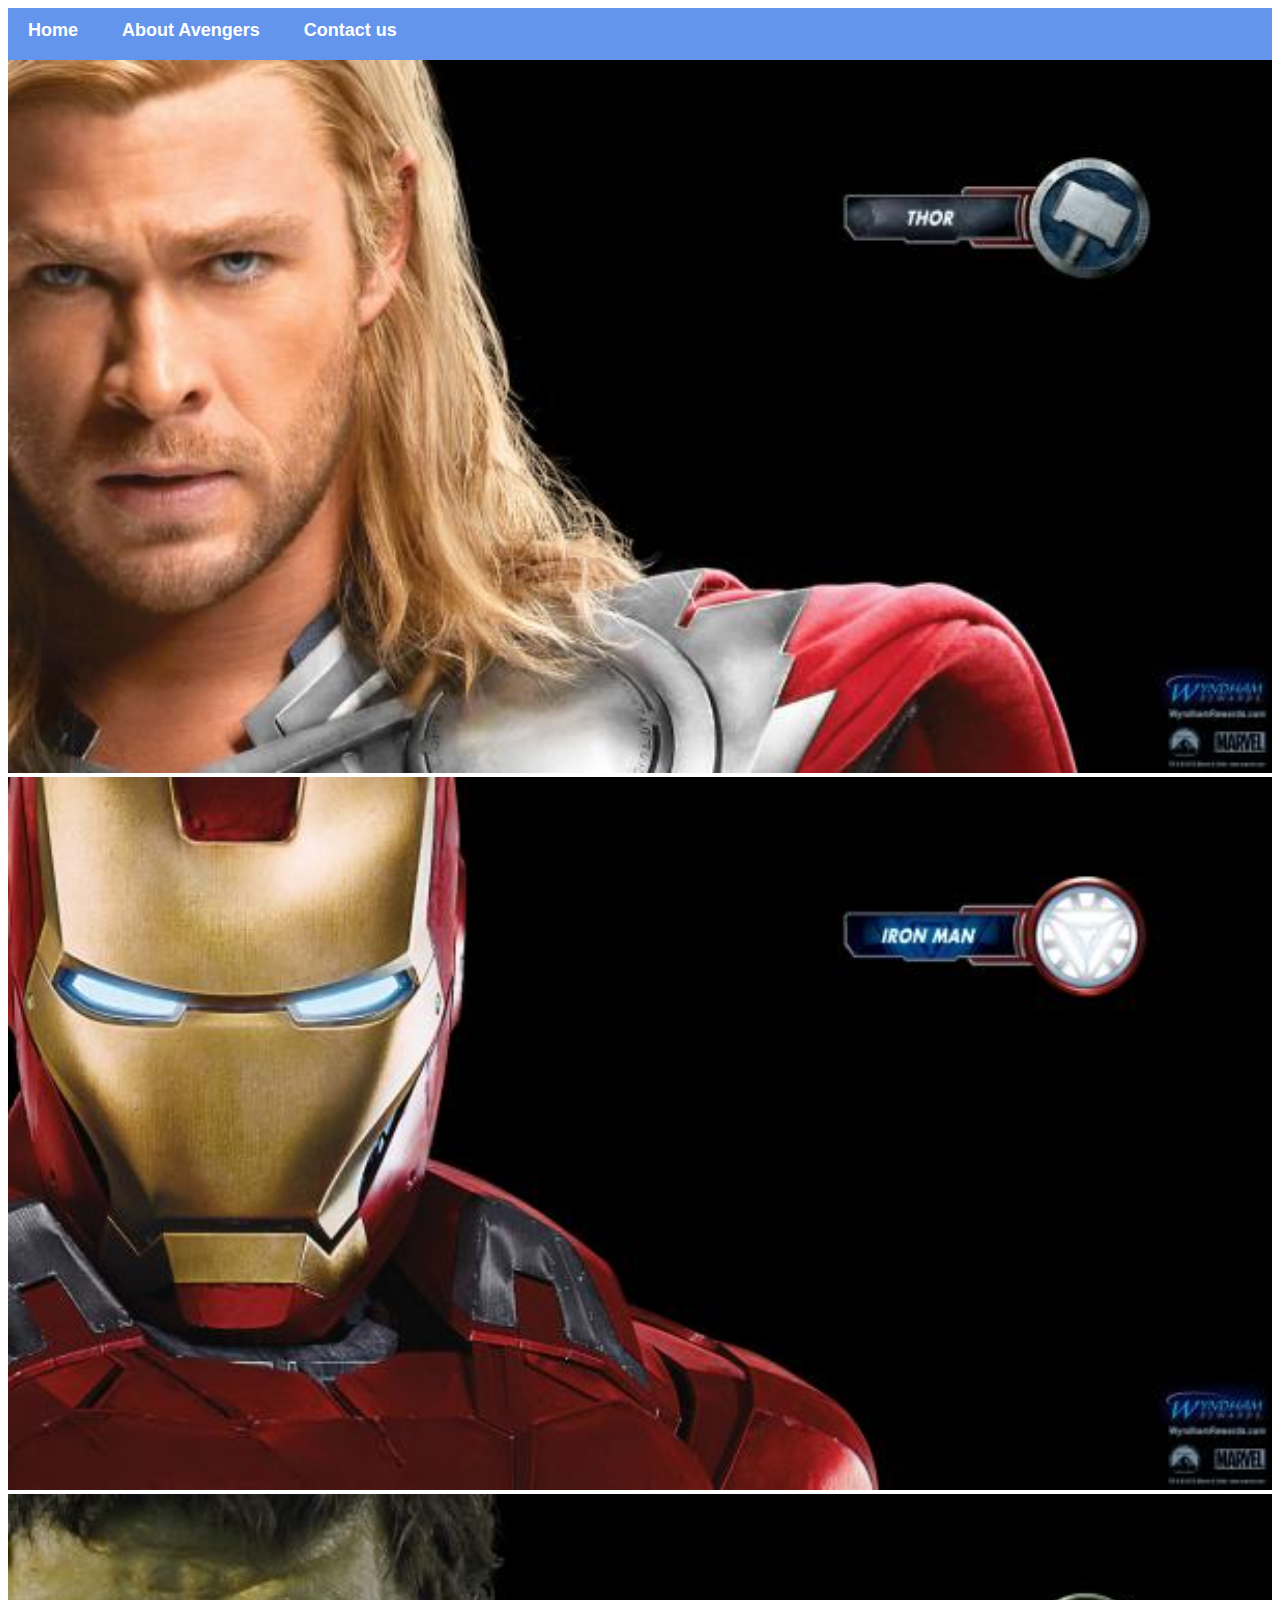
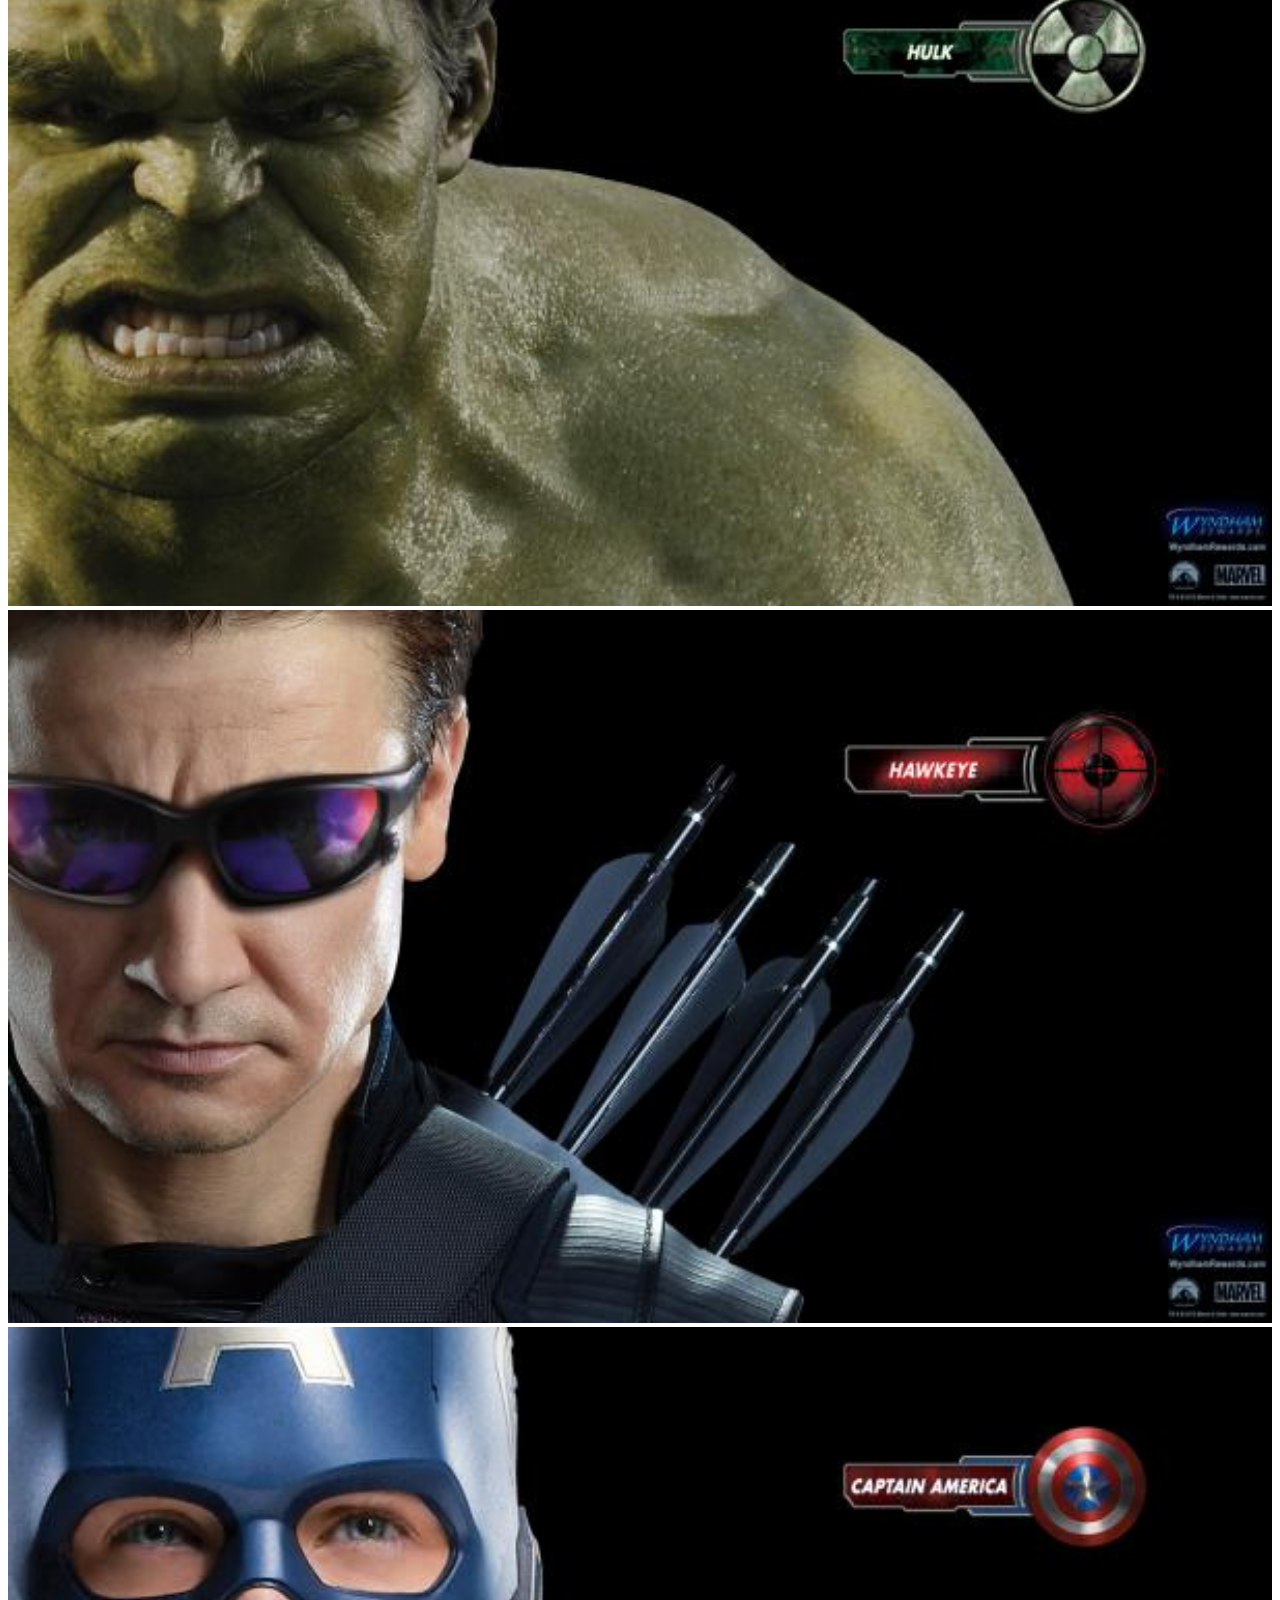
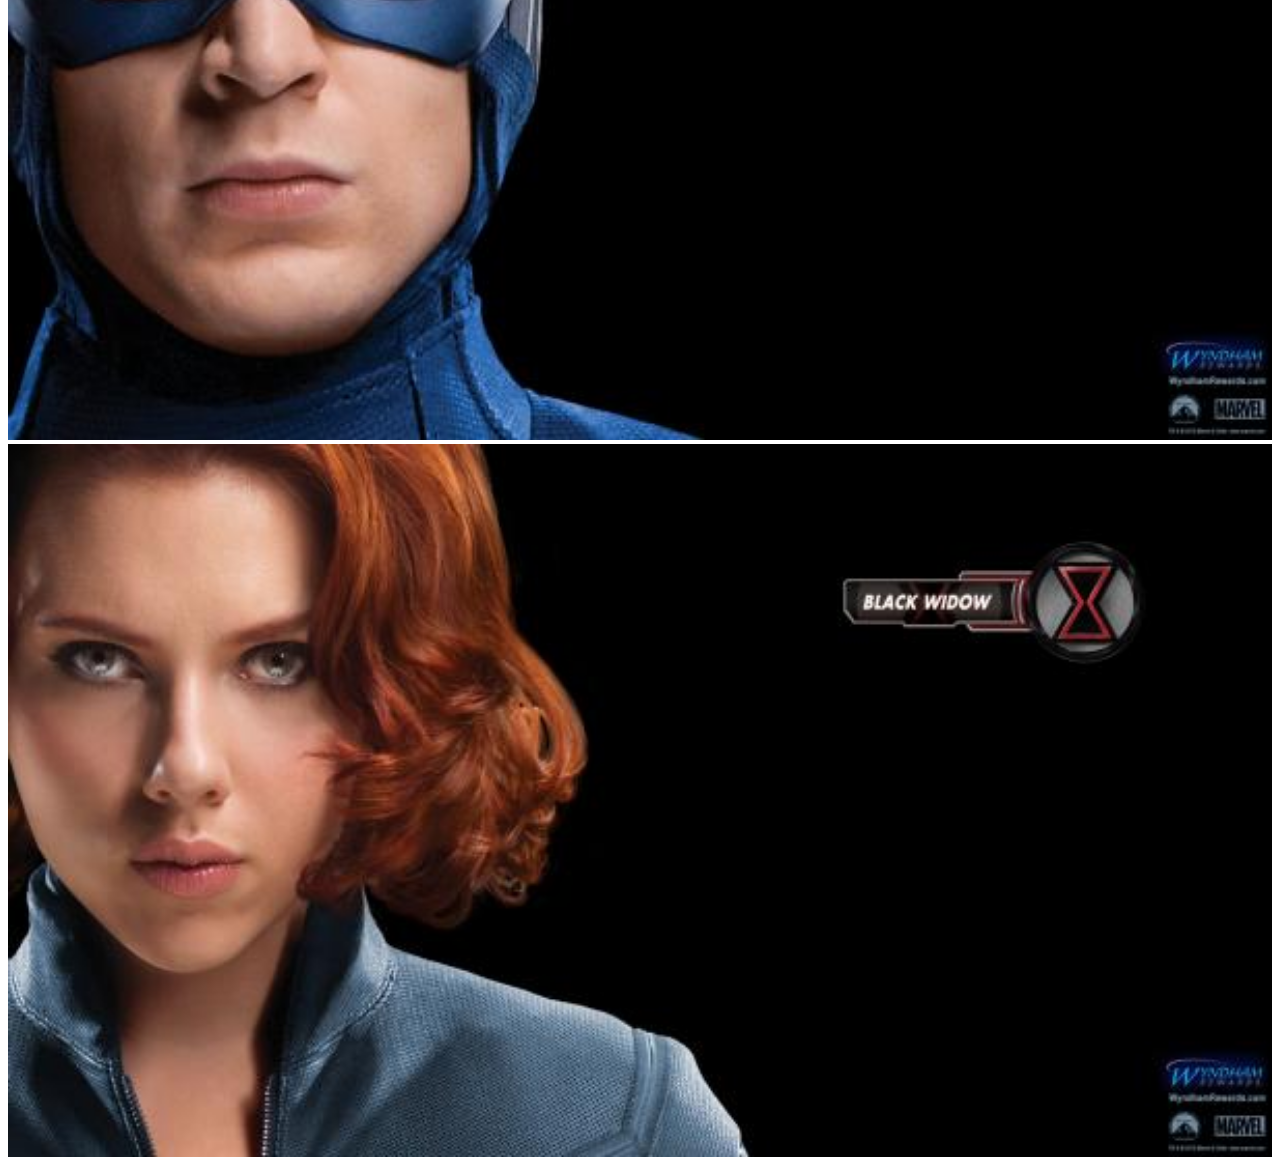
<file: index.html>
<!DOCTYPE html>
<html lang="en">
<head>
    <link rel="stylesheet" href="style.css">
</head>
    <body>
        <div id="menu"> 
            <a href="index.html">Home</a>
            <a href="about.html">About Avengers</a>
            <a href="contact.html">Contact us</a>
        </div>
            <div class="gallery">
                <a href="avenger-thor.html"> <img src="images/avengers_01.jpg"/> </a>
                <a href="avenger-ironman.html"> <img src="images/avengers_02.jpg"/> </a>
                <a href="avenger-hulk.html"> <img src="images/avengers_03.jpg"/> </a>
                <a href="avenger-hawkeye.html"> <img src="images/avengers_04.jpg"/> </a>
                <a href="avenger-captainamerica.html"> <img src="images/avengers_05.jpg"/> </a>
                <a href="avenger-blackwidow.html"> <img src="images/avengers_06.jpg"/> </a>
            </div>
    </body>
</html>
</file>
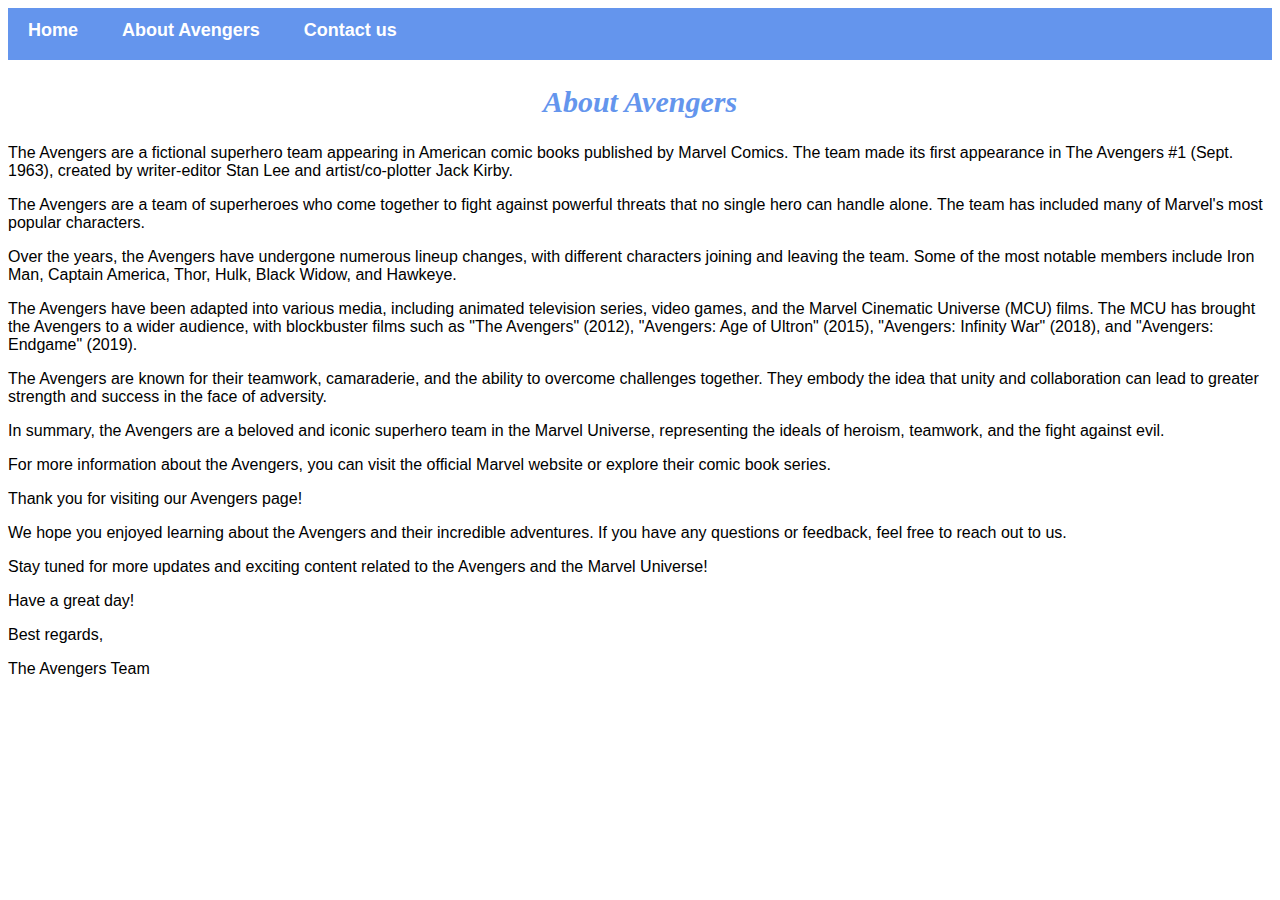
<file: about.html>
<!DOCTYPE html>
<html lang="en">
<head>
    <link rel="stylesheet" href="style.css">
</head>
    <body>
        <div id="menu"> 
            <a href="index.html">Home</a>
            <a href="about.html">About Avengers</a>
            <a href="contact.html">Contact us</a>
        </div>
       <h2>About Avengers</h2>
            <p>The Avengers are a fictional superhero team appearing in American comic books published by Marvel Comics. The team made its first appearance in The Avengers #1 (Sept. 1963), created by writer-editor Stan Lee and artist/co-plotter Jack Kirby.</p>
            <p>The Avengers are a team of superheroes who come together to fight against powerful threats that no single hero can handle alone. The team has included many of Marvel's most popular characters.</p>
            <p>Over the years, the Avengers have undergone numerous lineup changes, with different characters joining and leaving the team. Some of the most notable members include Iron Man, Captain America, Thor, Hulk, Black Widow, and Hawkeye.</p>
            <p>The Avengers have been adapted into various media, including animated television series, video games, and the Marvel Cinematic Universe (MCU) films. The MCU has brought the Avengers to a wider audience, with blockbuster films such as "The Avengers" (2012), "Avengers: Age of Ultron" (2015), "Avengers: Infinity War" (2018), and "Avengers: Endgame" (2019).</p>
            <p>The Avengers are known for their teamwork, camaraderie, and the ability to overcome challenges together. They embody the idea that unity and collaboration can lead to greater strength and success in the face of adversity.</p>
            <p>In summary, the Avengers are a beloved and iconic superhero team in the Marvel Universe, representing the ideals of heroism, teamwork, and the fight against evil.</p>
            <p>For more information about the Avengers, you can visit the official Marvel website or explore their comic book series.</p>
            <p>Thank you for visiting our Avengers page!</p>
            <p>We hope you enjoyed learning about the Avengers and their incredible adventures. If you have any questions or feedback, feel free to reach out to us.</p>
            <p>Stay tuned for more updates and exciting content related to the Avengers and the Marvel Universe!</p>
            <p>Have a great day!</p>
            <p>Best regards,</p>
            <p>The Avengers Team</p>
    </body>
</html>
</file>
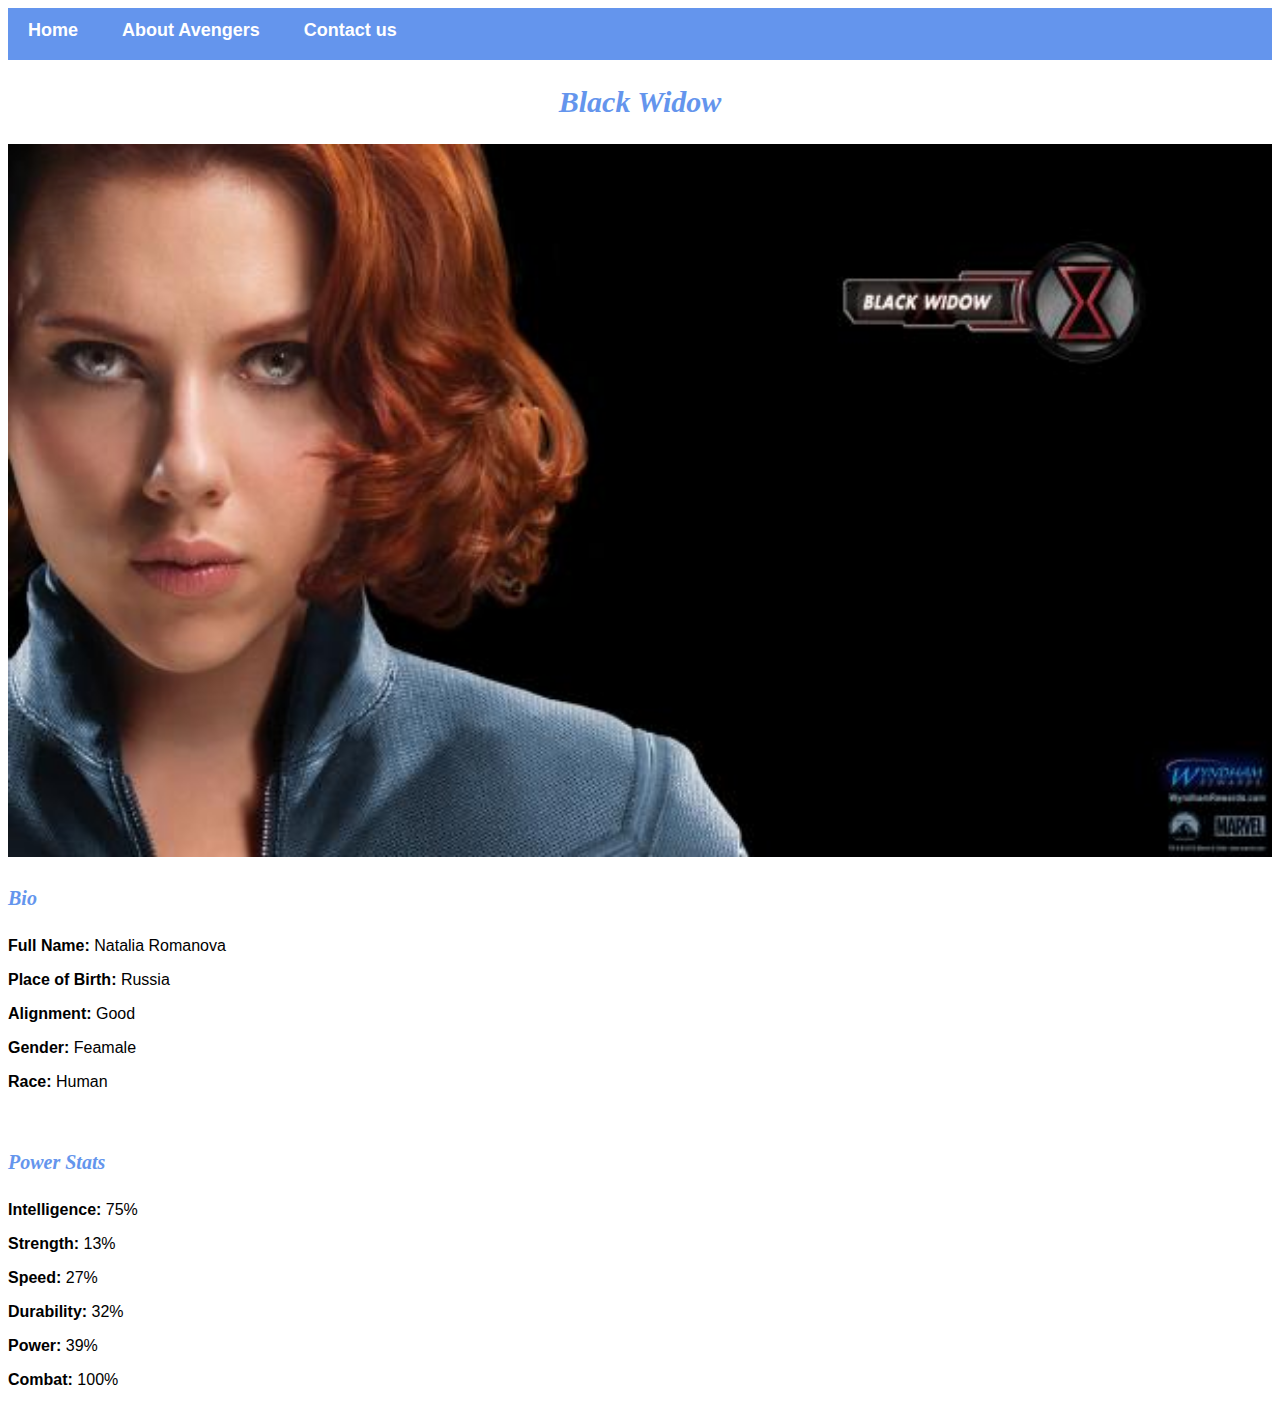
<file: avenger-blackwidow.html>
<!DOCTYPE html>
<html lang="en">
<head>
    <link rel="stylesheet" href="style.css">
</head>
    <body>
        <div id="menu"> 
            <a href="index.html">Home</a>
            <a href="about.html">About Avengers</a>
            <a href="contact.html">Contact us</a>
        </div>
        <h2>Black Widow</h2>
        <div class="gallery">
            <img src="images/avengers_06.jpg"/>
        </div>
        <h4>Bio</h4>
        <p><b>Full Name:</b> Natalia Romanova</p>
        <p><b>Place of Birth:</b> Russia</p>
        <p><b>Alignment:</b> Good</p>
        <p><b>Gender:</b> Feamale</p>
        <p><b>Race:</b> Human</p>
        <br/>
        <h4>Power Stats</h4>
        <p><b>Intelligence:</b> 75%</p>
        <p><b>Strength:</b> 13%</p>
        <p><b>Speed:</b> 27%</p>
        <p><b>Durability:</b> 32%</p>
        <p><b>Power:</b> 39%</p>
        <p><b>Combat:</b> 100%</p>
    </body>
</html>
</file>
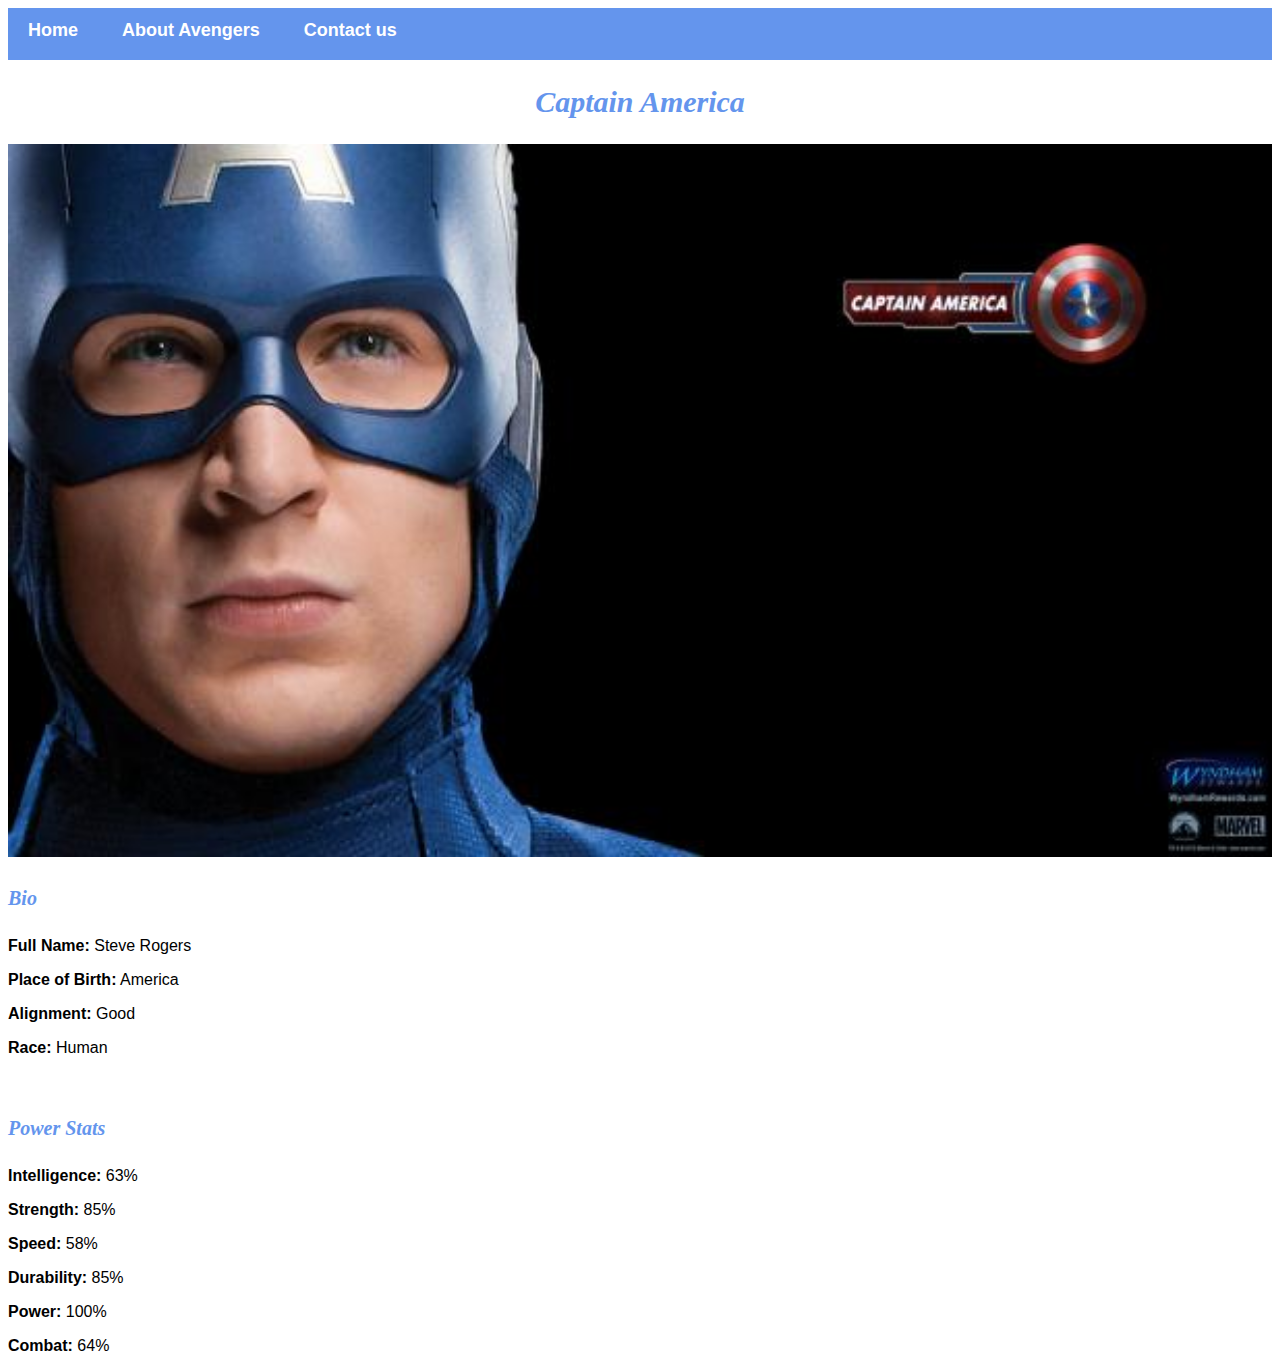
<file: avenger-captainamerica.html>
<!DOCTYPE html>
<html lang="en">
<head>
    <link rel="stylesheet" href="style.css">
</head>
    <body>
        <div id="menu"> 
            <a href="index.html">Home</a>
            <a href="about.html">About Avengers</a>
            <a href="contact.html">Contact us</a>
        </div>
        <h2>Captain America</h2>
        <div class="gallery">
            <img src="images/avengers_05.jpg"/>
        </div>
        <h4>Bio</h4>
        <p><b>Full Name:</b> Steve Rogers</p>
        <p><b>Place of Birth:</b> America</p>
        <p><b>Alignment:</b> Good</p>
        <p><b>Race:</b> Human</p>
        <br/>
        <h4>Power Stats</h4>
        <p><b>Intelligence:</b> 63%</p>
        <p><b>Strength:</b> 85%</p>
        <p><b>Speed:</b> 58%</p>
        <p><b>Durability:</b> 85%</p>
        <p><b>Power:</b> 100%</p>
        <p><b>Combat:</b> 64%</p>
    </body>
</html>
</file>
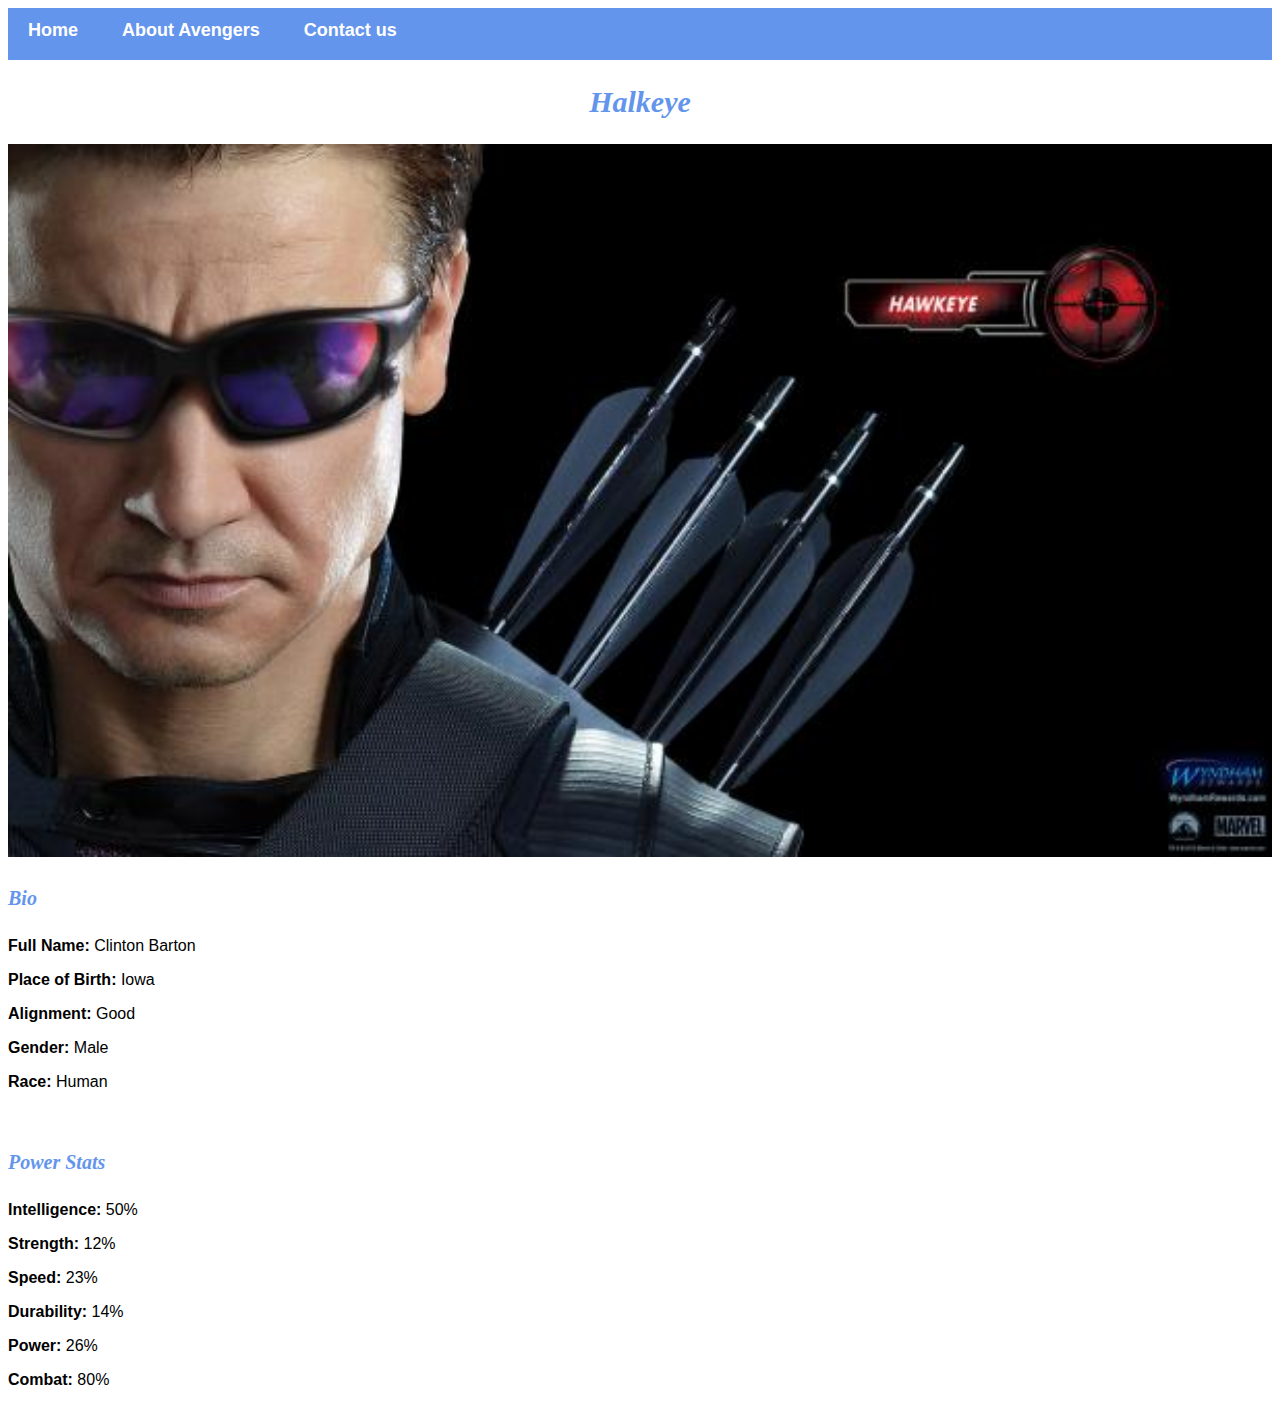
<file: avenger-hawkeye.html>
<!DOCTYPE html>
<html lang="en">
<head>
    <link rel="stylesheet" href="style.css">
</head>
    <body>
        <div id="menu"> 
            <a href="index.html">Home</a>
            <a href="about.html">About Avengers</a>
            <a href="contact.html">Contact us</a>
        </div>
        <h2>Halkeye</h2>
        <div class="gallery">
            <img src="images/avengers_04.jpg"/>
        </div>
        <h4>Bio</h4>
        <p><b>Full Name:</b> Clinton Barton</p>
        <p><b>Place of Birth:</b> Iowa</p>
        <p><b>Alignment:</b> Good</p>
        <p><b>Gender: </b> Male</p>
        <p><b>Race:</b> Human</p>
        <br/>
        <h4>Power Stats</h4>
        <p><b>Intelligence:</b> 50%</p>
        <p><b>Strength:</b> 12%</p>
        <p><b>Speed:</b> 23%</p>
        <p><b>Durability:</b> 14%</p>
        <p><b>Power:</b> 26%</p>
        <p><b>Combat:</b> 80%</p>
    </body>
</html>
</file>
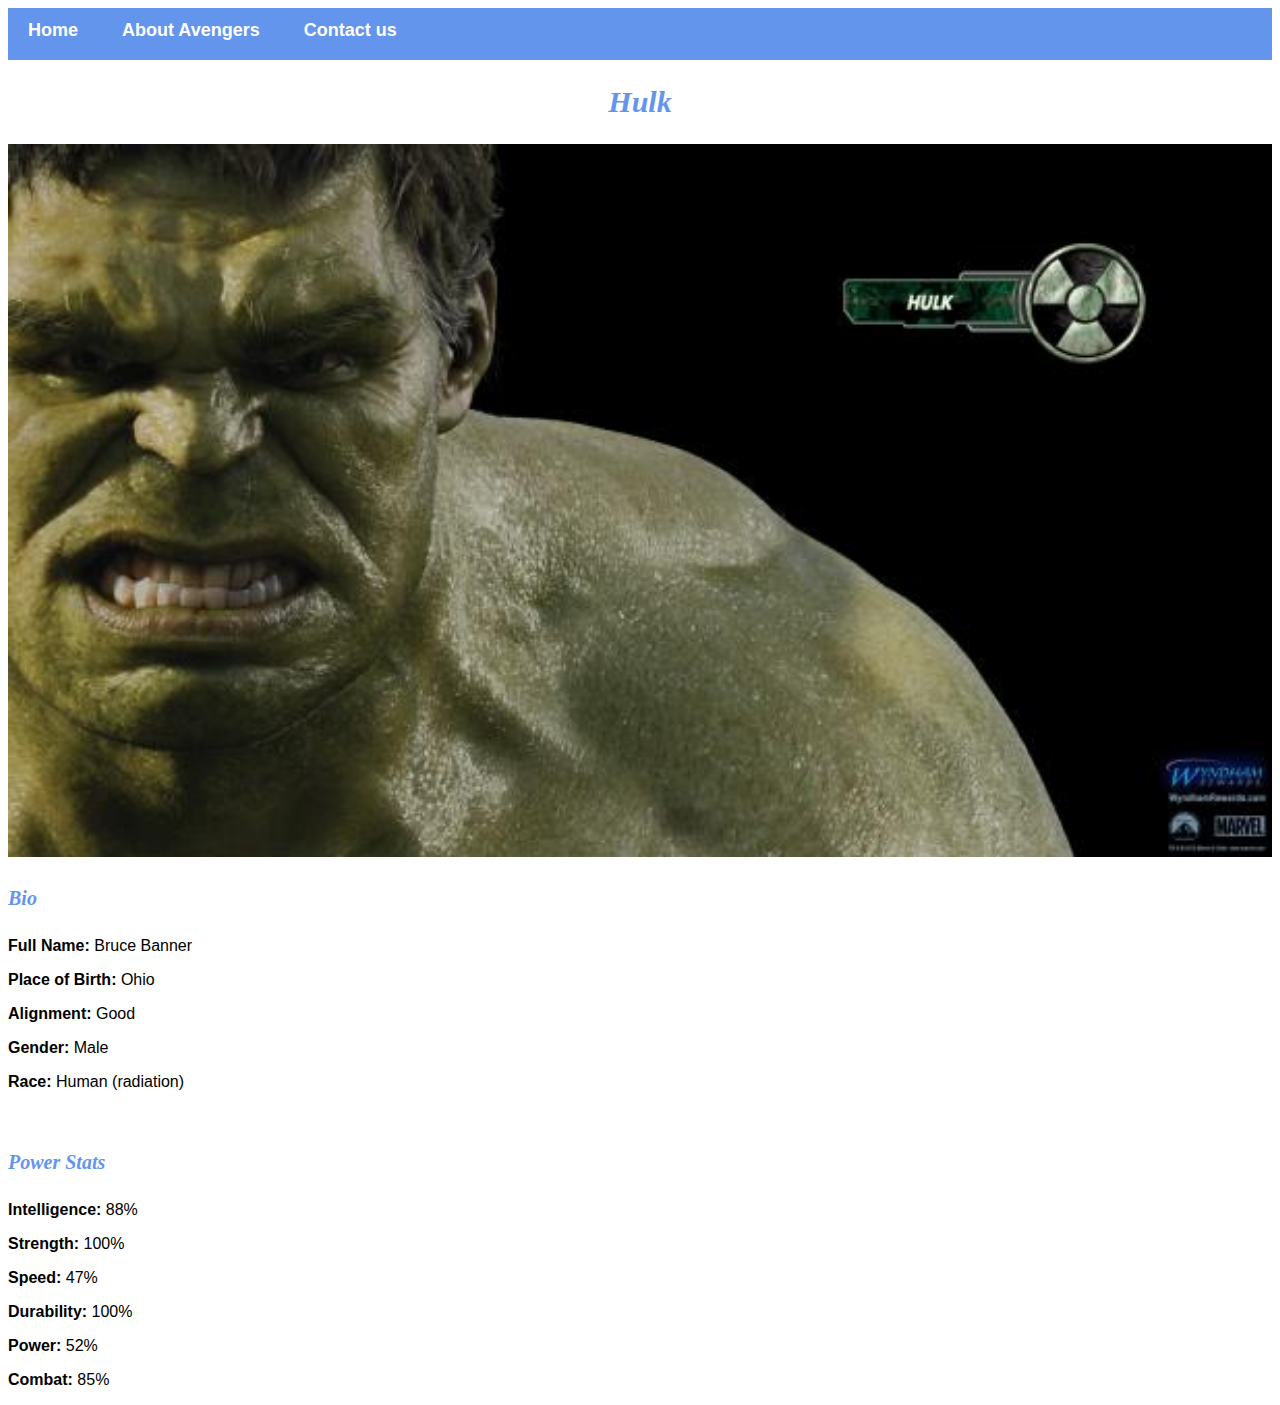
<file: avenger-hulk.html>
<!DOCTYPE html>
<html lang="en">
<head>
    <link rel="stylesheet" href="style.css">
</head>
    <body>
        <div id="menu"> 
            <a href="index.html">Home</a>
            <a href="about.html">About Avengers</a>
            <a href="contact.html">Contact us</a>
        </div>
        <h2>Hulk</h2>
        <div class="gallery">
            <img src="images/avengers_03.jpg"/>
        </div>
        <h4>Bio</h4>
        <p><b>Full Name:</b> Bruce Banner</p>
        <p><b>Place of Birth:</b> Ohio</p>
        <p><b>Alignment:</b> Good</p>
        <p><b>Gender:</b> Male</p>
        <p><b>Race:</b> Human (radiation)</p>
        <br/>
        <h4>Power Stats</h4>
        <p><b>Intelligence:</b> 88%</p>
        <p><b>Strength:</b> 100%</p>
        <p><b>Speed:</b> 47%</p>
        <p><b>Durability:</b> 100%</p>
        <p><b>Power:</b> 52%</p>
        <p><b>Combat:</b> 85%</p>
    </body>
</html>
</file>
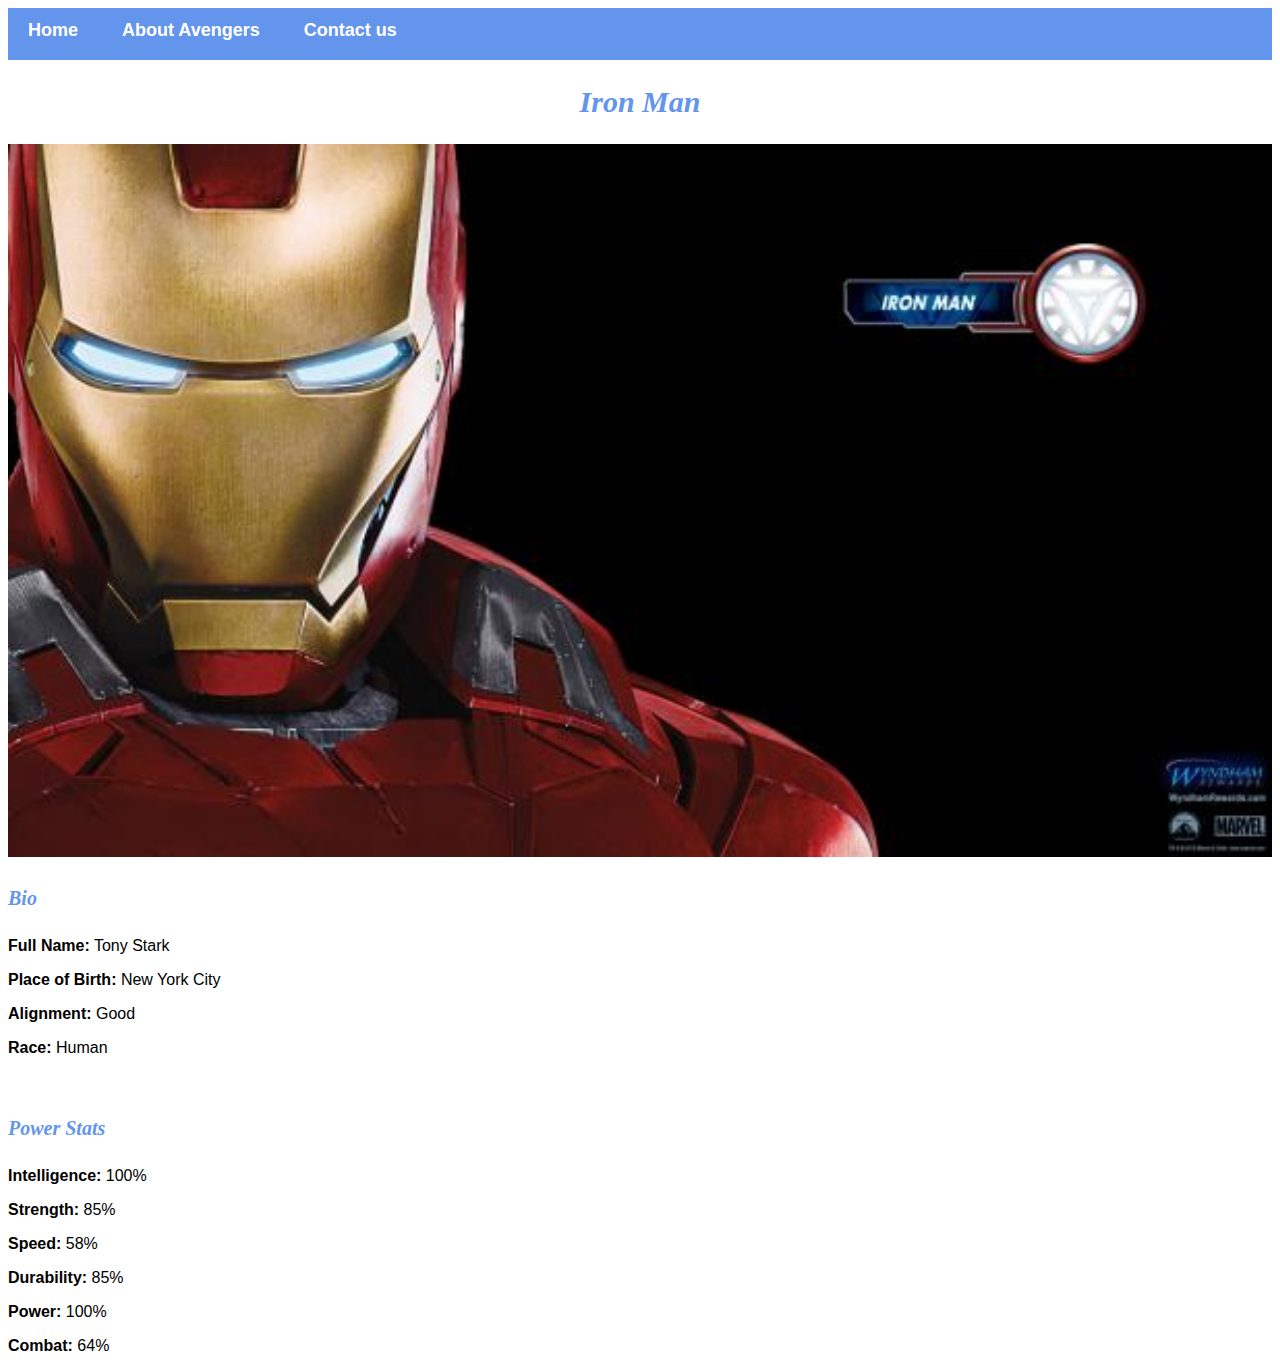
<file: avenger-ironman.html>
<!DOCTYPE html>
<html lang="en">
<head>
    <link rel="stylesheet" href="style.css">
</head>
    <body>
        <div id="menu"> 
            <a href="index.html">Home</a>
            <a href="about.html">About Avengers</a>
            <a href="contact.html">Contact us</a>
        </div>
        <h2>Iron Man</h2>
        <div class="gallery">
            <img src="images/avengers_02.jpg"/>
        </div>
        <h4>Bio</h4>
        <p><b>Full Name:</b> Tony Stark</p>
        <p><b>Place of Birth:</b> New York City</p>
        <p><b>Alignment:</b> Good</p>
        <p><b>Race:</b> Human</p>
        <br/>
        <h4>Power Stats</h4>
        <p><b>Intelligence:</b> 100%</p>
        <p><b>Strength:</b> 85%</p>
        <p><b>Speed:</b> 58%</p>
        <p><b>Durability:</b> 85%</p>
        <p><b>Power:</b> 100%</p>
        <p><b>Combat:</b> 64%</p>
    </body>
</html>
</file>
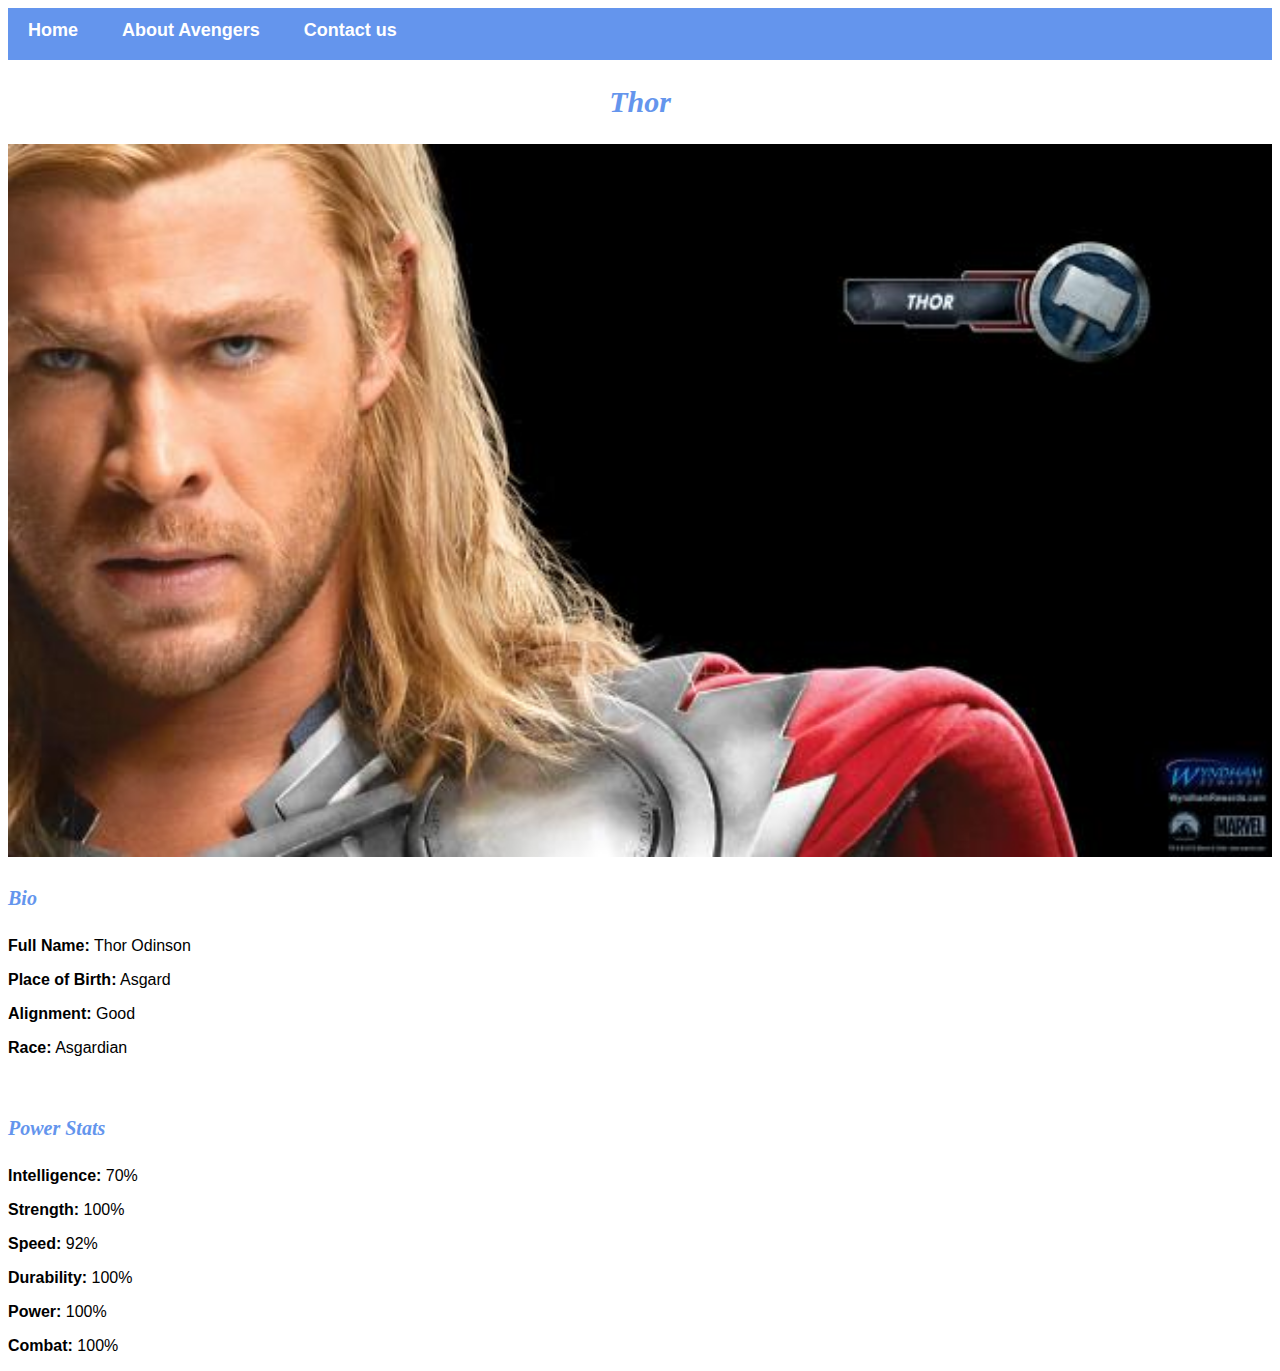
<file: avenger-thor.html>
<!DOCTYPE html>
<html lang="en">
<head>
    <link rel="stylesheet" href="style.css">
</head>
    <body>
        <div id="menu"> 
            <a href="index.html">Home</a>
            <a href="about.html">About Avengers</a>
            <a href="contact.html">Contact us</a>
        </div>
        <h2>Thor</h2>
        <div class="gallery">
            <img src="images/avengers_01.jpg"/>
        </div>
        <h4>Bio</h4>
        <p><b>Full Name:</b> Thor Odinson</p>
        <p><b>Place of Birth:</b> Asgard</p>
        <p><b>Alignment:</b> Good</p>
        <p><b>Race:</b> Asgardian</p>
        <br/>
        <h4>Power Stats</h4>
        <p><b>Intelligence:</b> 70%</p>
        <p><b>Strength:</b> 100%</p>
        <p><b>Speed:</b> 92%</p>
        <p><b>Durability:</b> 100%</p>
        <p><b>Power:</b> 100%</p>
        <p><b>Combat:</b> 100%</p>
    </body>
</html>
</file>
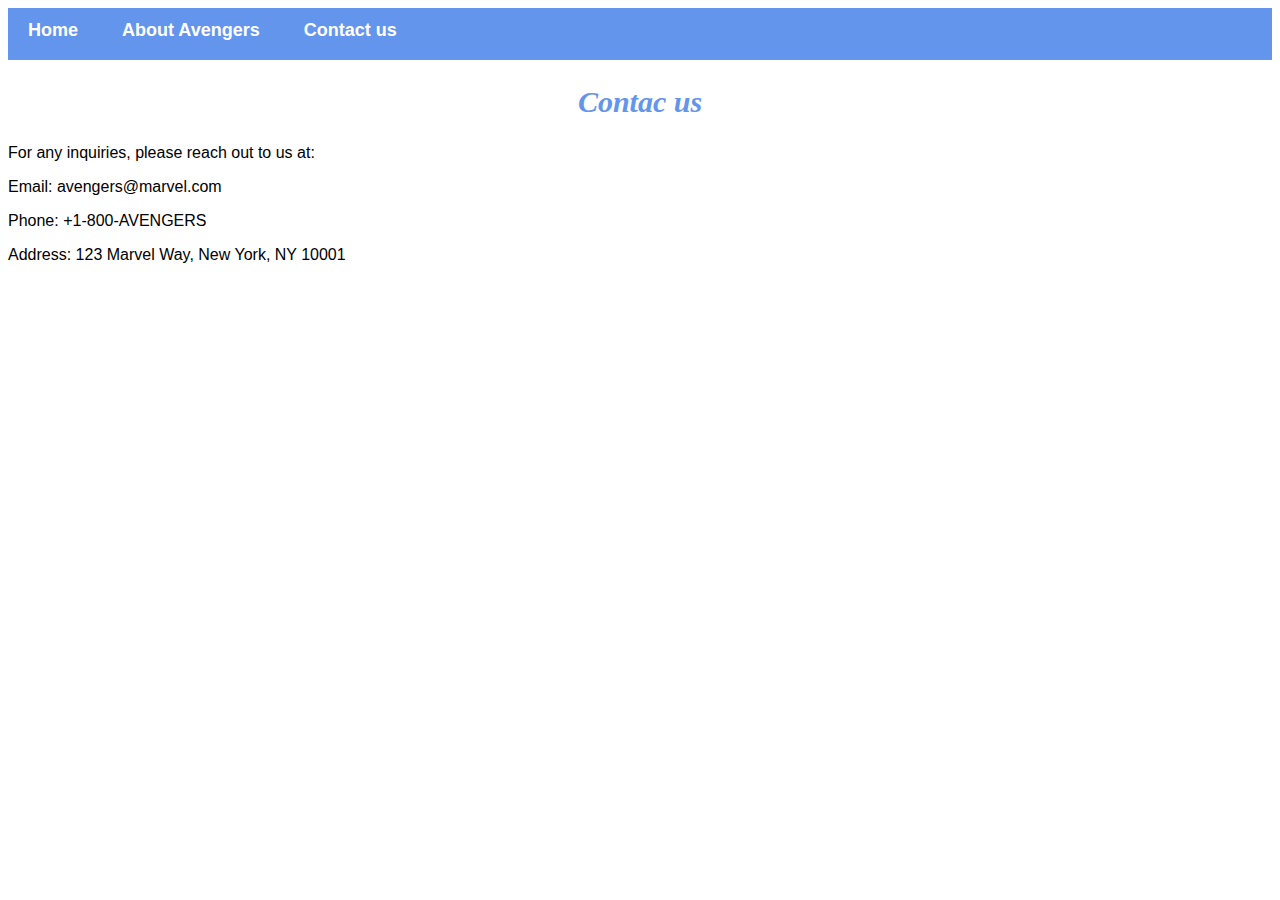
<file: contact.html>
<!DOCTYPE html>
<html lang="en">
<head>
    <link rel="stylesheet" href="style.css">
</head>
    <body>
        <div id="menu"> 
            <a href="index.html">Home</a>
            <a href="about.html">About Avengers</a>
            <a href="contact.html">Contact us</a>
        </div>
       <h2>Contac us</h2>
         <p>For any inquiries, please reach out to us at:</p>
            <p>Email: avengers@marvel.com</p>
            <p>Phone: +1-800-AVENGERS</p>
            <p>Address: 123 Marvel Way, New York, NY 10001</p>
    </body>
</html>
</file>
<file: style.css>
.gallery img{
    width: 100%;
    
}

h2{
    
    font-family: impact, fantasy;
    text-align: center;
    font-size: 30px;
    color: cornflowerblue;
    font-style: italic;
}

h4{
    font-family: impact, fantasy;
    font-size: 20px;
    font-style: italic;
    color: cornflowerblue;
}

p{
    font-family: Helvetica, sans-serif;
}


#menu{
    width: 100%;
    height: 40px;
    background-color: cornflowerblue;
    padding-top: 12px;

}

#menu a{
    color: white;
    font-family: Arial, Helvetica, sans-serif;
    font-size: 18px; 
    text-decoration: none;
    font-weight: 800;
    
    padding-left: 20px;
    padding-right: 20px;
}

#menu a:hover{
    color: #5077bd
}
</file>
